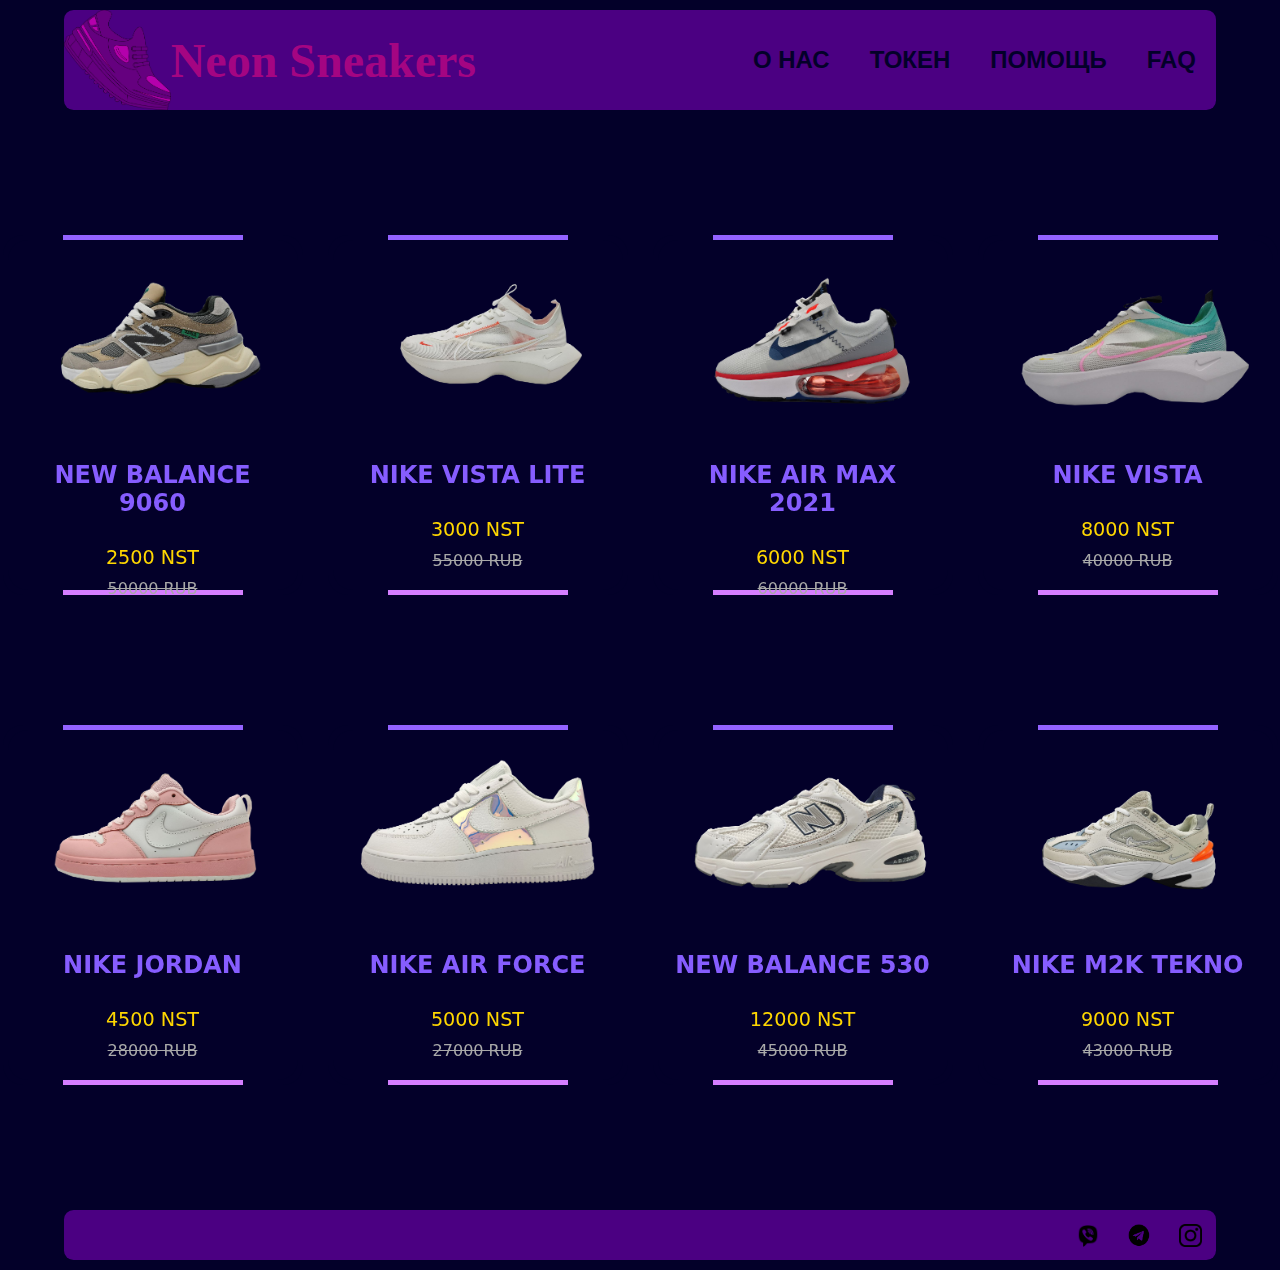
<file: index.html>
<!DOCTYPE html>
<html>
	<head>
		<meta charset="utf-8">
		<title>Neon</title>
		<link rel="stylesheet" href="styles.css">
	</head>
	<header>
		<nav class="top-menu">
			<img src="logo.png" class="logo">
			<h1><a href="index.html">Neon Sneakers</a></h1>
			<ul>
				<li><a href="about-us.html">О НАС</a></li>
				<li><a href="#">ТОКЕН</a></li>
				<li><a href="t.me/neon_help" target="_blank">ПОМОЩЬ</a></li>
				<li><a href="faq.html">FAQ</a></li>
			</ul>
		</nav>
	</header>

	<body>
		<div class="cards-container"></div>

		<footer>
			<a href="#">
			<img src="instagram.png" class="logos">
			</a>
			<a href="#">
			<img src="telegram.png" class="logos">
			</a>
			<a href="#">
			<img src="viber.png" class="logos">
			</a>

		</footer>

		<script src="script.js"></script>
	</body>
</html>
</file>
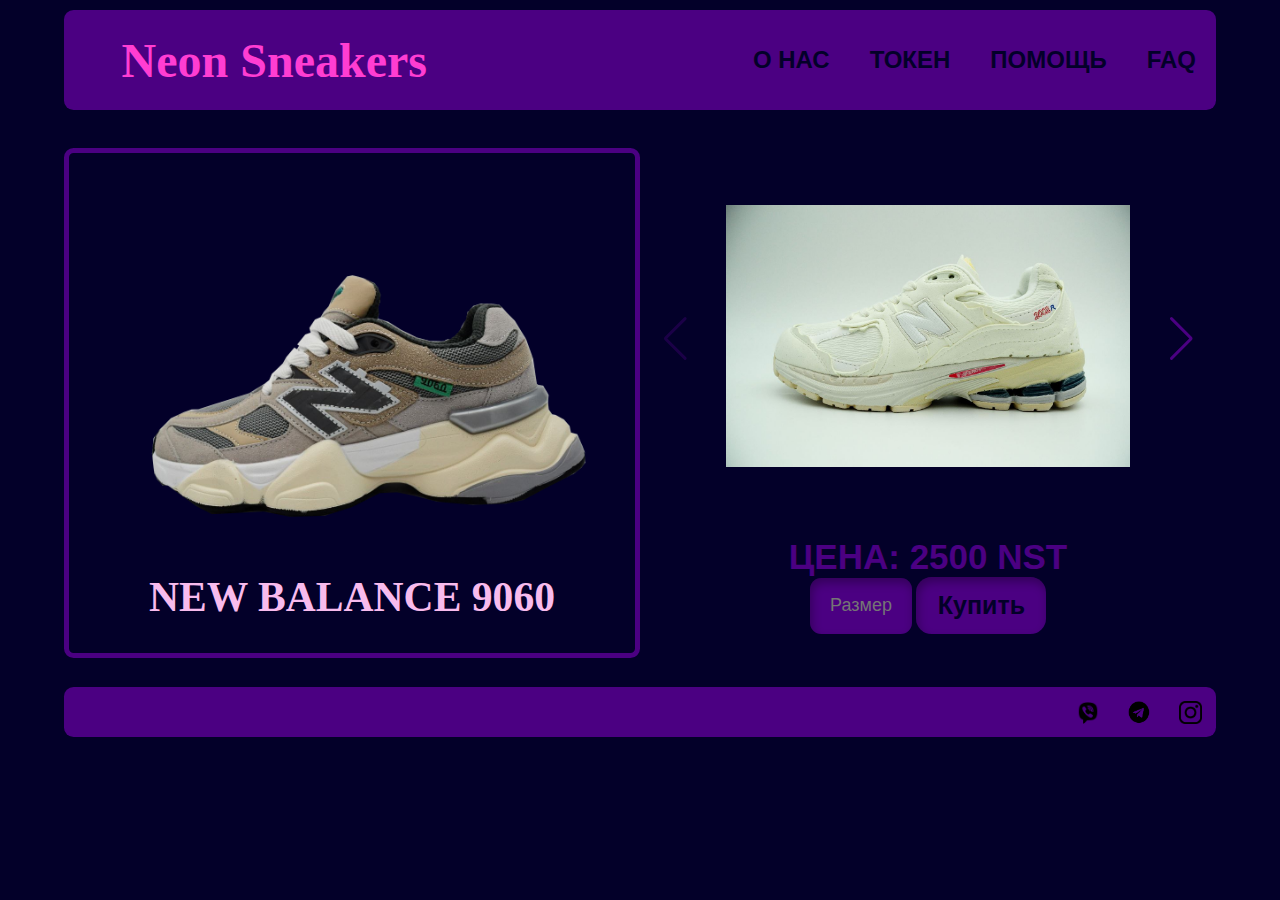
<file: 1cross.html>
<!DOCTYPE html>
<html>
	<head>
		<meta charset="utf-8">
		<title>cross1</title>
		<link rel="stylesheet" href="1cross.css">
		<link rel="stylesheet"  href="https://cdn.jsdelivr.net/npm/swiper@9/swiper-bundle.min.css"/>
	</head>
	<header>
		<nav class="top-menu">
			<h1><a href="index.html">Neon Sneakers</a></h1>
			<ul>
				<li><a href="about-us.html">О НАС</a></li>
				<li><a href="#">ТОКЕН</a></li>
				<li><a href="#">ПОМОЩЬ</a></li>
				<li><a href="faq.html">FAQ</a></li>
			</ul>
			
		</nav>
	</header>

	<body>
		<div class="card">
			<div class="image">
				<img src="1cross.png">
				<div class="name"><h1>NEW BALANCE 9060</h1></div>
			</div>

			<div class="description">
				<div id="galery">
					<div class="swiper mySwiper">
						<div class="swiper-wrapper">
							<div class="swiper-slide"><img src="swipe1.jpg"></div>
							<div class="swiper-slide"><img src="swipe2.jpg"></div>
							<div class="swiper-slide"><img src="swipe3.jpg"></div>	
						</div>
						<div class="swiper-button-next"></div>
						<div class="swiper-button-prev"></div>
					</div>
				</div>

				<div id="text">
					<span class="price">ЦЕНА: <a>2500 NST</a></span>
					<div class="desc">
						<input type="number" class="size" maxlength="2" oninput="this.value = this.value.slice(0, 2)" placeholder="Размер" autocomplete="off">
						<button class="buyButton">Купить</button>
					</div>
					
				</div>

			</div>
		</div>


	
		<script src="https://cdn.jsdelivr.net/npm/swiper@9/swiper-bundle.min.js"></script>
		<script src="1cross.js"></script>	
	</body>
		<footer>
			<a href="#">
			<img src="instagram.png" class="logos">
			</a>
			<a href="#">
			<img src="telegram.png" class="logos">
			</a>
			<a href="#">
			<img src="viber.png" class="logos">
			</a>

		</footer>
</html>
</file>
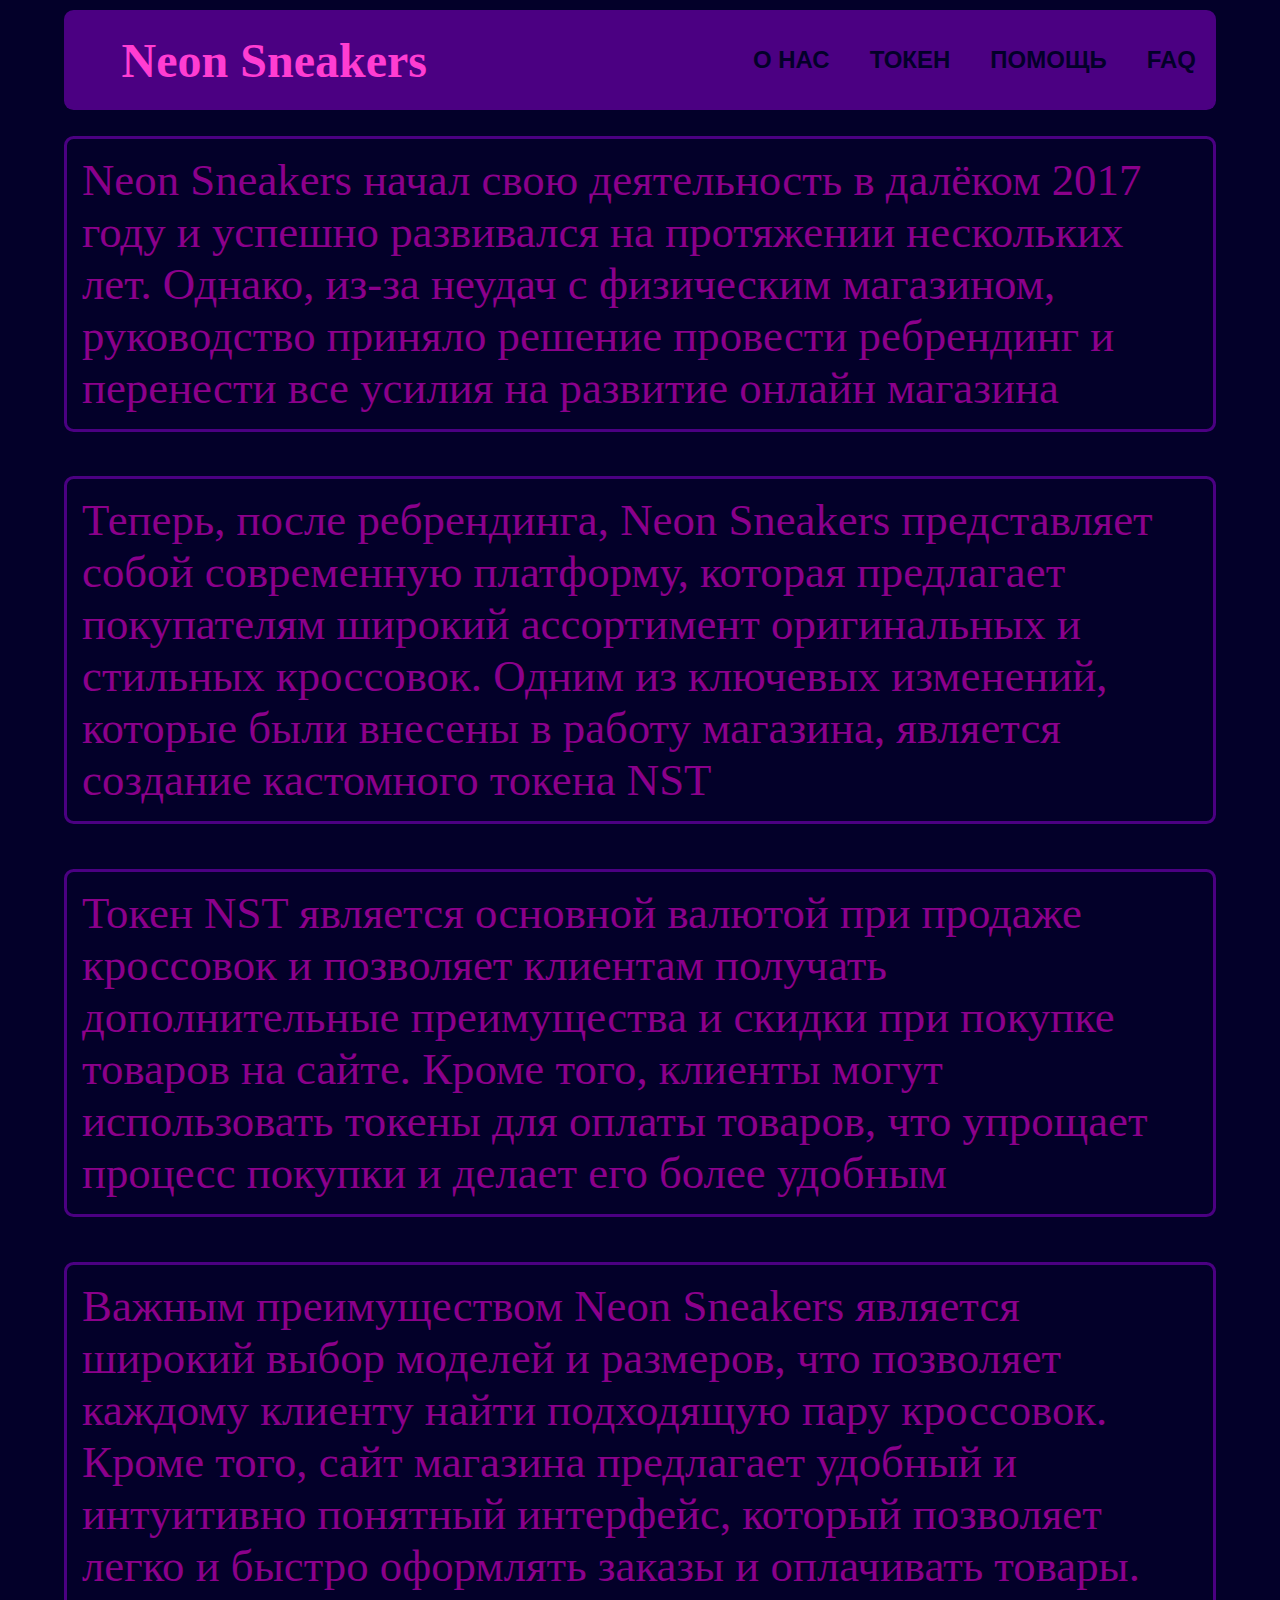
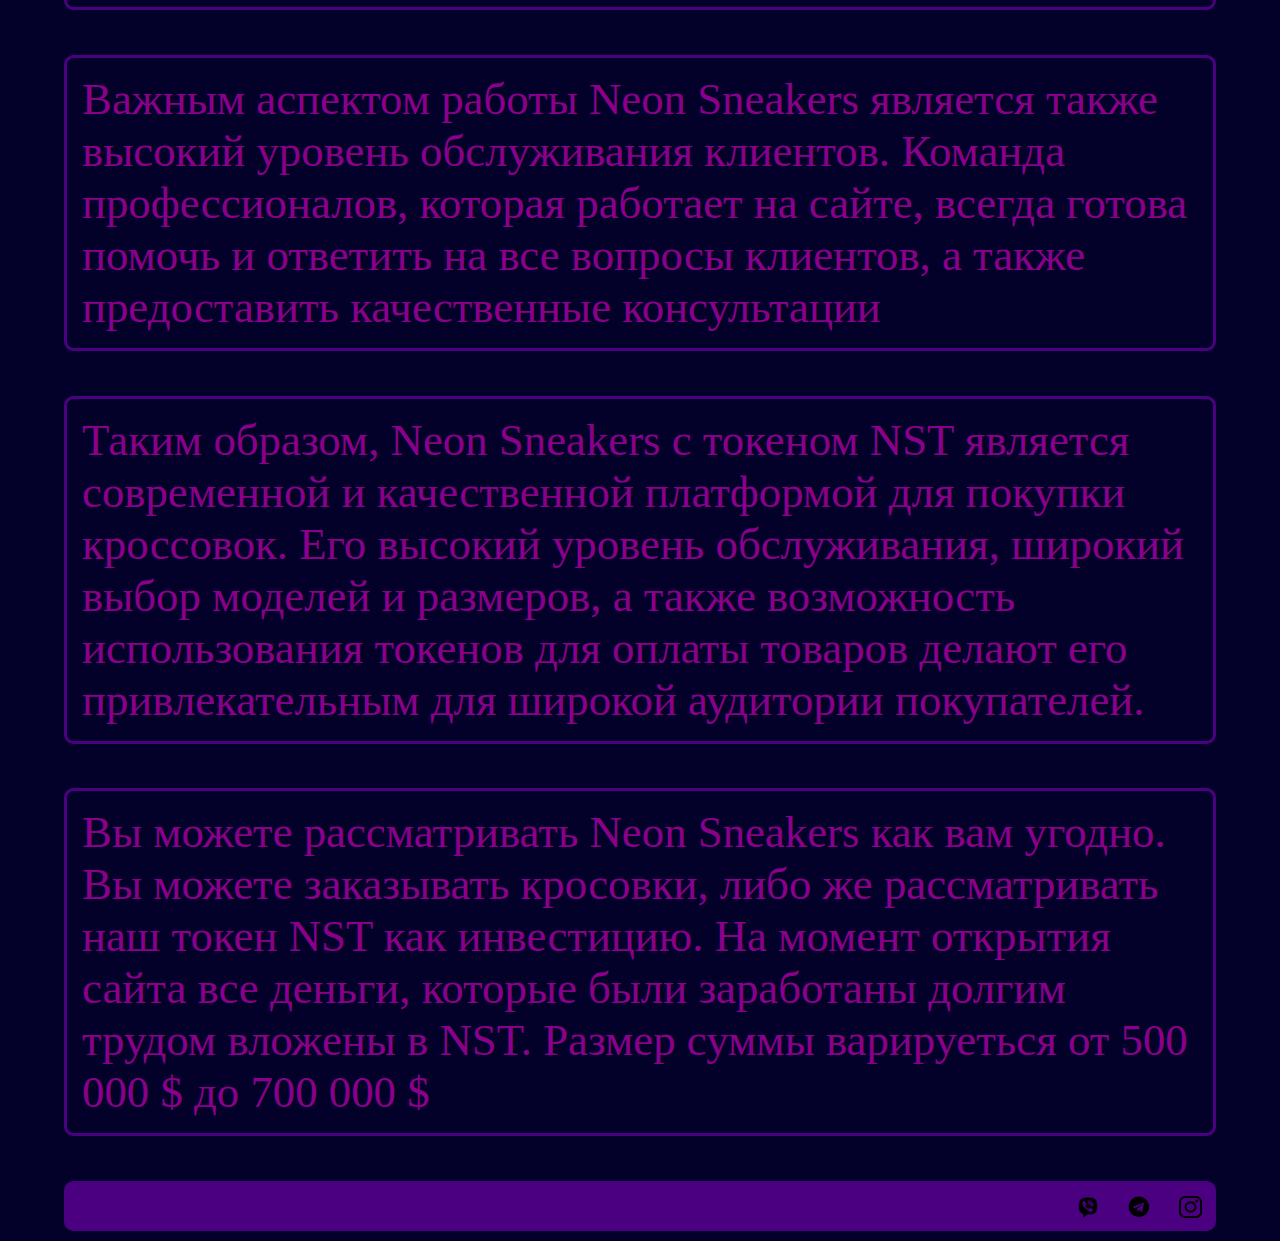
<file: about-us.html>
<!DOCTYPE html>
<html>
<head>
	<meta charset="utf-8">
	<title>О нас</title>
	<link rel="stylesheet" href="about-us.css">
	<header>
		<nav class="top-menu">
			<h1><a href="index.html">Neon Sneakers</a></h1>
			<ul>
				<li><a href="about-us.html">О НАС</a></li>
				<li><a href="#">ТОКЕН</a></li>
				<li><a href="#">ПОМОЩЬ</a></li>
				<li><a href="faq.html">FAQ</a></li>
			</ul>
		</nav>
	</header>
</head>
<body>
	<p class="about">Neon Sneakers начал свою деятельность в далёком 2017 году и успешно развивался на протяжении нескольких лет. Однако, из-за неудач с физическим магазином, руководство приняло решение провести ребрендинг и перенести все усилия на развитие онлайн магазина</p>
	<p class="about">Теперь, после ребрендинга, Neon Sneakers представляет собой современную платформу, которая предлагает покупателям широкий ассортимент оригинальных и стильных кроссовок. Одним из ключевых изменений, которые были внесены в работу магазина, является создание кастомного токена NST</p>
	<p class="about">Токен NST является основной валютой при продаже кроссовок и позволяет клиентам получать дополнительные преимущества и скидки при покупке товаров на сайте. Кроме того, клиенты могут использовать токены для оплаты товаров, что упрощает процесс покупки и делает его более удобным</p>
	<p class="about">Важным преимуществом Neon Sneakers является широкий выбор моделей и размеров, что позволяет каждому клиенту найти подходящую пару кроссовок. Кроме того, сайт магазина предлагает удобный и интуитивно понятный интерфейс, который позволяет легко и быстро оформлять заказы и оплачивать товары.</p>
	<p class="about">Важным аспектом работы Neon Sneakers является также высокий уровень обслуживания клиентов. Команда профессионалов, которая работает на сайте, всегда готова помочь и ответить на все вопросы клиентов, а также предоставить качественные консультации</p>
	<p class="about">Таким образом, Neon Sneakers с токеном NST является современной и качественной платформой для покупки кроссовок. Его высокий уровень обслуживания, широкий выбор моделей и размеров, а также возможность использования токенов для оплаты товаров делают его привлекательным для широкой аудитории покупателей.</p>
	<p class="about">Вы можете рассматривать Neon Sneakers как вам угодно. Вы можете заказывать кросовки, либо же рассматривать наш токен NST как инвестицию. На момент открытия сайта все деньги, которые были заработаны долгим трудом вложены в NST. Размер суммы варируеться от 500 000 $ до 700 000 $</p>
</body>
	<footer>
			<a href="#">
				<img src="instagram.png" class="logos">
			</a>
			<a href="#">
				<img src="telegram.png" class="logos">
			</a>
			<a href="#">
				<img src="viber.png" class="logos">
			</a>

		</footer>
</html>
</file>
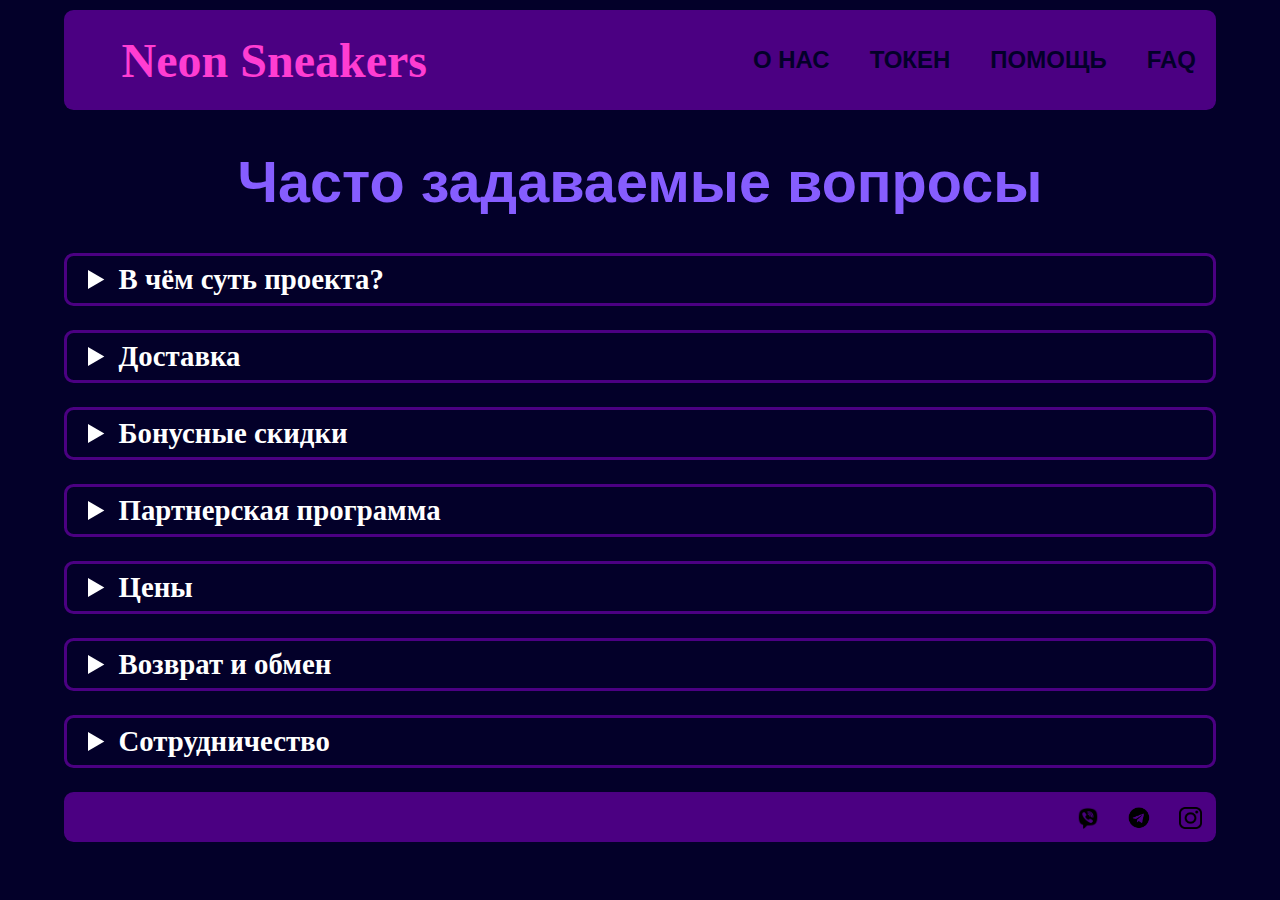
<file: faq.html>
<!DOCTYPE html>
<html>
<head>
	<meta charset="utf-8">
	<title>FAQ</title>
	<link rel="stylesheet" href="faq.css">
</head>
<body>
	<header>
		<nav class="top-menu">
			<h1><a href="index.html">Neon Sneakers</a></h1>
			<ul>
				<li><a href="about-us.html">О НАС</a></li>
				<li><a href="#">ТОКЕН</a></li>
				<li><a href="#">ПОМОЩЬ</a></li>
				<li><a href="faq.html">FAQ</a></li>
			</ul>
		</nav>
	</header>

	<main>
		<h1>Часто задаваемые вопросы</h1>
		<section
		class="faq-container"
		arial-label="Frequently Asked Questions">
		</section>
		<div class="faq-body">
			<details aria-expanded="false" class="faq-panel">
				<summary class="faq-label">В чём суть проекта?</summary>
				<div class="faq-panel-body">
					<p class="faq-panel-answer">Этот проект представляет собой интернет-магазин, который позволяет клиентам приобретать кроссовки, используя криптовалюту в качестве средства оплаты</p>

					<p class="faq-panel-answer">Для использования данного сервиса, клиенту необходимо выбрать желаемую модель кроссовок и произвести оплату, используя нашу собственную криптовалюту NST(Neon Sneakers Token) Когда оплата будет завершена, клиент получит подтверждение о покупке и информацию о доставке кроссовок</p>

					<p class="faq-panel-answer">Проект может быть особенно привлекателен для тех, кто является поклонником кроссовок и интересуется криптовалютой. Вместо использования традиционных способов оплаты, которые могут быть неудобны или затратны, клиенты могут быстро и легко произвести оплату, используя NST, и получить желаемую пару кроссовок</p>

					<p class="faq-panel-answer">Для обеспечения безопасности и защиты данных клиентов, проект использует современные технологии шифрования и безопасности. Кроме того, все кроссовки, предлагаемые в интернет-магазине, являются оригинальными и сертифицированными</p>

					<p class="faq-panel-answer">Таким образом, проект представляет собой удобный и безопасный способ приобретения кроссовок с использованием криптовалюты, что может быть особенно привлекательно для целевой аудитории, интересующейся данной тематикой.</p>
				</div>
			</details>
			<details aria-expanded="false" class="faq-panel">
				<summary class="faq-label">Доставка</summary>
				<div class="faq-panel-body">
					<p class="faq-panel-answer">Если вы приобрели кроссовки с помощью токена NST, то доставка товара осуществляется таким же способом, как и при оплате любой другой валютой или способом оплаты</p>

					<p class="faq-panel-answer">В зависимости от местоположения покупателя, могут быть использованы различные методы доставки, такие как наша курьерская доставка или почтовая служба. Возможность нашей курьерской доставки зависит от вашего местоположения, которое стоит уточнить при оформлении заказа. </p>

					<p class="faq-panel-answer">Важно отметить, что условия доставки могут отличаться в зависимости от выбранного метода доставки и местоположения покупателя. Поэтому перед оформлением заказа, рекомендуется внимательно ознакомиться с информацией о доставке во вкладке "FAQ"</p>

					<p class="faq-panel-answer">Кроме того, при оплате токеном NST возможно использование уникальных условий доставки или скидок, которые могут быть доступны только для держателей данного токена. Подробную информацию о таких условиях можно получить во вкладке "FAQ"</p>

					<p class="faq-panel-answer">В целом, доставка кроссовок, купленных с помощью токена NST, осуществляется таким же способом, как и при оплате любой другой валютой или способом оплаты. В случае возникновения каких-либо вопросов или проблем с доставкой, рекомендуется связаться с операторами магазина с помощью вкладки "Помощь" для получения дополнительной информации и помощи.</p>
				</div>
			</details>
						<details aria-expanded="false" class="faq-panel">
				<summary class="faq-label">Бонусные скидки</summary>
				<div class="faq-panel-body">
					<p class="faq-panel-answer">Бонусные скидки в размере до 25% доступны для постоянных покупателей, которые сделали более 3(трёх) заказов</p>
					<p class="faq-panel-answer">Также существуют скидки вплоть до 50% для держателей токена NST(уточняйте у оператора)</p>
				</div>
			</details>
						<details aria-expanded="false" class="faq-panel">
				<summary class="faq-label">Партнерская программа</summary>
				<div class="faq-panel-body">
					<p class="faq-panel-answer">Наша партнерская программа представляет собой возможность для пользователей заработать дополнительные деньги или токены NST, привлекая новых клиентов на сайт</p>

					<p class="faq-panel-answer">Принять участие в программе может любой желающий, для этого необходимо связаться с оператором во вкладке "Помощь". После регистрации, пользователю будет предоставлена уникальная ссылка, которую он может разместить на своих страницах в социальных сетях, блогах, форумах или на своем веб-сайте</p>

					<p class="faq-panel-answer">Когда новый клиент переходит по этой ссылке и осуществляет покупку на сайте, партнер получает вознаграждение в виде процента от продаж. Размер вознаграждения зависит от количества заказов и может доходить вплоть до 20% от цены товара</p>

					<p class="faq-panel-answer">Также, существуют личные партнерские программы, которые нужно обговаривать напрямую с продавцом. Чтобы связаться с продавцом, попросите его контакты у оператора во вкладке "Помощь" </p>

					<p class="faq-panel-answer">Партнерская программа может быть особенно привлекательной для людей, которые имеют свой блог или активно присутствуют в социальных сетях. Привлекая новых клиентов на сайт, партнер может не только получить дополнительный доход, но также помочь продвижению сайта продажи</p>

					<p class="faq-panel-answer">Важно отметить, что для того, чтобы успешно привлекать клиентов и зарабатывать на партнерской программе, партнер должен активно рекламировать сайт и предоставлять клиентам полезную информацию о кроссовках и условиях покупки</p>

					<p class="faq-panel-answer">Таким образом, наша партнерская программа представляет собой привлекательную возможность заработка дополнительного дохода, используя свои навыки в интернет-маркетинге и привлекая новых клиентов</p>
				</div>
			</details>
						<details aria-expanded="false" class="faq-panel">
				<summary class="faq-label">Цены</summary>
				<div class="faq-panel-body">
					<p class="faq-panel-answer">Самым задаваемым вопросом среди покупателей являеться "Почему так дешево?"</p>
					<p class="faq-panel-answer"> Цена может сильно отличаться от цен в обычных магазинах. Почему же так?</p>
					<p class="faq-panel-answer">Наша главная задача - сделать кросовки доступными.
					Абсолютно вся чистая прибыль от продажи кросовок уходит в капитализацию токена NST. Сответственно, мы не получаем прибыль с продаж напрямую </p>
					<p class="faq-panel-answer">Исходя из этого, мы рассматриваем токен NST, как долгосрочную инвестицию. Поэтому мы можем позволить себе продажу товара с ценой, которая сильно отличаеться от цен конкурентов</p>
					<p class="faq-panel-answer">Мы верим, что когда-нибуть NST станет почвой для разработки новых площадок для продаж кросовок. Текущую капитализацию и цену токена NST вы можете посмотреть во вкладке "Токен"</p>
				</div>
			</details>
						<details aria-expanded="false" class="faq-panel">
				<summary class="faq-label">Возврат и обмен</summary>
				<div class="faq-panel-body">
					<p class="faq-panel-answer">В случае, если клиент не удовлетворен купленным товаром по какой-либо причине, ему предоставляется возможность вернуть товар и получить обратно свои деньги или обменять товар на другой</p>

					<p class="faq-panel-answer">Чтобы обеспечить максимальный комфорт для покупателей, Neon Sneakers устанавливает простые и понятные правила возврата и обмена товаров. Клиенту необходимо соблюдать определенные условия, чтобы воспользоваться этими услугами</p>

					<p class="faq-panel-answer">Срок возврата - 21 день с момента получения товара</p>

					<p class="faq-panel-answer">Для того, чтобы вернуть товар, клиент должен связаться с оператором во вкладке "Помощь" и получить инструкции по возврату. В большинстве случаев, клиенту нужно отправить товар обратно на склад магазина, после чего ему будет возвращена стоимость товара</p>

					<p class="faq-panel-answer">Если клиент хочет обменять товар на другой, он должен связаться с оператором во вкладке "Помощь" и получить инструкции по обмену. Обычно, для обмена товара клиент должен также отправить товар обратно на склад магазина, а затем выбрать новый товар из ассортимента сайта</p>

					<p class="faq-panel-answer">Срок обмена - 21 день с момента получения товара</p>

					<p class="faq-panel-answer">Важно отметить, что товар должен быть возвращен или обменен в оригинальной упаковке, без признаков использования или повреждений. Поэтому перед покупкой кроссовок необходимо убедиться, что их размер и модель соответствуют желаемым параметрам</p>

					<p class="faq-panel-answer">Таким образом, Neon Sneakers обеспечивает простые и понятные правила возврата и обмена товаров, чтобы клиенты могли чувствовать себя уверенно при покупке и быть удовлетворены качеством и услугами, которые они получают</p>
				</div>
			</details>
						<details aria-expanded="false" class="faq-panel">
				<summary class="faq-label">Сотрудничество</summary>
				<div class="faq-panel-body">
					<p class="faq-panel-answer">Условия сотрудничества индивидуальны. Уточняйте их у оператора во вкладке "Помощь"</p>
				</div>
			</details>
		</div>
	</main>

	<footer>
		<a href="#">
			<img src="instagram.png" class="logos">
		</a>			
		<a href="#">
			<img src="telegram.png" class="logos">
		</a>
		<a href="#">			
			<img src="viber.png" class="logos">
		</a>
	</footer>
</body>
</html>
</file>
<file: styles.css>
/*Скроллбар*/
::-webkit-scrollbar {
  width: 8px;
}

::-webkit-scrollbar-track {
  background-color: #030029;
}

::-webkit-scrollbar-thumb {
  background-color: #4B0082;
  border-radius: 5px;
}
/*Скроллбар*/

body {
  background-color: #030029;
  margin: 0;
}

.cards-container {
  margin-top: 100px;
  margin-bottom: 100px;
  display: grid;
  grid-template-columns: repeat(auto-fit, minmax(300px, 1fr));
  grid-row-gap: 80px;
  grid-column-gap: 20px ;
  justify-items: center;
  align-items: center;
  min-height: 100vh;
}


.card-content img {
  max-width: 100%;
  max-height: 100%;
}

.card-content h2,
.card-content p,
.card-content s {
  padding: 5px 0;
}

.card-content h2 {
  margin-bottom: 10px;
  color: #865dff;
  font-size: 1.5rem;
}

.card-content p {
  margin-bottom: -10px;
  font-size: 1.2rem;
  color: #ffd700;
}

.card-content s {
  color: #a9a9a9;
  font-size: 1rem;
}

.card {
  width: 100%;
  max-width: 300px;
  height: 360px;
  background-color: #030029;
  position: relative;
  border-radius: 20px;
  display: grid;
  place-items: center;
  margin: 0 auto;
  overflow: hidden;
}

.card::before{
	content: "";
	position: absolute;
	width: 180px;
	height: 140%;
	background-image: linear-gradient(
		180deg,
		#865dff,
		#e384ff
	);
	animation: rotate 4s linear infinite;
	transform-origin: center center; 
 	will-change: transform; 
}
.card::after{
	content: "";
	position: absolute;
	inset: 5px;
	background-color: #030029;
	border-radius: inherit;
}
.card-content {
  position: relative;
  z-index: 1; 
  color: #FFFFFF;
  font-family: system-ui;
  font-size: 2rem;
  text-transform: uppercase;
  text-align: center;
  padding: 20px;
  border-radius: 8px;
}
.card:hover {
  border-radius: 20px;
  background-color: black;
}


@keyframes rotate{
	0% {
		transform: rotate(0deg);
	}
	50%{
		transform: rotate(180deg);
	}
	100%{
		transform: rotate(360deg);
	}
}
.card-content{
  text-decoration: none;
}

/*Заглавление*/

.top-menu{
  margin-top: 10px;
  margin-left: 5%;
  display: flex;
	background-color: #4B0082;
	height: 100px;
	width: 90%;
	border-radius: 0.6rem;
  position: relative;
  align-items: center;
  
}
.top-menu ul{
  max-width: 500px;
  position: absolute;
  right: 0;
	list-style: none;
	padding: 0;
	display: flex;
  list-style: none;
}

.top-menu li {
  margin: 20px;

}
.top-menu li a{
  color: #030029;
  text-decoration: none;
  font-family: Gill Sans, sans-serif;
  font-weight: bold;
  font-size: 1.5em;
  display: block;
}
li a:hover {
  background-color: #4B0082;
  color: #865dff;
  border-radius: 5px;
}
@media screen and (max-width: 960px) {
  .top-menu ul {
    display: none;
  }
  .top-menu h1 a{
    text-align: center;
  }
}
.top-menu h1 {
  font-size: 3rem;
  margin-left: 0;
}
.top-menu h1 a{
  text-decoration: none;
  color: #a40582;
}
h1 a:hover{
  background-color: #4B0082;
  color: #865dff;
  border-radius: 5px;

}
.top-menu .logo{
  max-width: 100%;
  max-height: 100%;
  margin-left: 0;
}
/*Заглавление*/

/*Футер*/


footer {
	border-radius: 0.6rem;
  background-color: #4B0082; 
  height: 50px; 
  width: 90%;
  margin: auto;
  margin-bottom: 10px;
  justify-content: space-between;
  align-items: center;
}
.logos{
	max-width: 45%;
	max-height: 45%;
	padding: 0.9rem;
	float: right;

}

/*Футер*/
</file>
<file: 1cross.css>
/*Скроллбар*/
::-webkit-scrollbar {
  width: 8px;
}

::-webkit-scrollbar-track {
  background-color: #030029;
}

::-webkit-scrollbar-thumb {
  background-color: #4B0082;
  border-radius: 5px;
}
/*Скроллбар*/

body {
  background-color: #030029;
  margin: 0;
}
/*Заглавление*/

.top-menu{
  margin-top: 10px;
  margin-left: 5%;
  display: flex;
  background-color: #4B0082;
  height: 100px;
  width: 90%;
  border-radius: 0.6rem;
  position: relative;
  align-items: center;
  
}
.top-menu ul{
  max-width: 500px;
  position: absolute;
  right: 0;
  list-style: none;
  padding: 0;
  display: flex;
  list-style: none;
}

.top-menu li {
  margin: 20px;

}
.top-menu li a{
  color: #030029;
  text-decoration: none;
  font-family: Gill Sans, sans-serif;
  font-weight: bold;
  font-size: 1.5em;
  display: block;
}
li a:hover {
  background-color: #4B0082;
  color: #865dff;
  border-radius: 5px;
}
@media screen and (max-width: 960px) {
  .top-menu ul {
    display: none;
  }
}
.top-menu h1 {
  font-size: 3rem;
  margin-left: 5%;
}
.top-menu h1 a{
  text-decoration: none;
  color: #ff3dd2;
}
h1 a:hover{
  background-color: #4B0082;
  color: #865dff;
  border-radius: 5px;

}
/*Заглавление*/

/*Футер*/


footer {
  border-radius: 0.6rem;
  background-color: #4B0082; 
  height: 50px; 
  width: 90%;
  margin: auto;
  margin-bottom: 10px;
}
.logos{
  max-width: 45%;
  max-height: 45%;
  padding: 0.9rem;
  float: right;

}

/*Футер*/
.card{
  position: relative;
  width: 90%;
  height: 500px;
  margin: auto;
  margin-top: 3%;
  margin-bottom: 3%;
  display: flex;
  justify-content: space-between;
  }
.card .image .name{
  overflow-wrap: break-word;
  font-size: 1.3rem;
  position: absolute;
  bottom: 0;
  color: #f8bbed;
}
.card .description{
  position: relative;
  display: flex;
  flex-direction: column;
  height: 100%;
  width: 50%;
}
.card .image{
  justify-content: center;
  align-items: center;
  text-align: center;
  display: flex;
  height: 100%;
  width: 50%;
  border: 5px solid #4B0082;
  border-radius: 0.6rem;
}
.card .image img{
  max-width: 100%;
  max-height: 100%;
}
.description #galery{
  height: 75%;
  width: 100%;
  flex-grow: 1;
  display: flex;
  justify-content: space-between;
}

.description #galery .swiper{
  height: 100%;
  width: 100%;
}
.description #galery .swiper-slide{
  text-align: center;
  background: #030029;
  font-size: 18px;
  display: flex;
  justify-content: center;
  align-items: center;
}
.description #galery .swiper-slide img{
  display: block;
  width: 70%;
  height: 70%;
  object-fit: cover;
  margin: 0 auto;
}
.description #text{
  text-align: center;
  flex-direction: column;
  display: flex;
  justify-content: center;
  align-items: center;
  position: relative;
  height: 25%;
  width: 100%;
}

.card .description #text .buyButton{
  display: inline-block;
  vertical-align: middle;
  width: 35%;
  height: 100%;
  background: #4B0082;
  color: #030029;
  border: none;
  border-radius: 0.625em;
  font-size: 25px;
  font-weight: bold;
  cursor: pointer;
  position: relative;
  z-index: 1;
  overflow: hidden;
  box-shadow: inset 2px 5px 10px rgba(0,0,0,0.3);
  transition: 300ms ease-in-out;
}

button:hover {
 color: black;
}

button:after {
 content: "";
 background: white;
 position: absolute;
 z-index: -1;
 left: -20%;
 right: -20%;
 top: 0;
 bottom: 0;
 transform: skewX(-45deg) scale(0, 1);
 transition: all 0.5s;
}

button:hover:after {
 transform: skewX(-45deg) scale(1, 1);
 -webkit-transition: all 0.5s;
 transition: all 0.5s;
}
.price{
  display: inline-block;
  font-size: 35px;
  font-weight: bold;
  color: #4B0082;
  font-family: Gill Sans, sans-serif;
  font-weight: bold;
}
.size {
  text-align: center;
  display: inline-block;
  vertical-align: middle;
  width: 18%;
  font-size: 18px;
  height: 35%;
  border: none;
  outline: none;
  border-radius: 0.625em;
  padding: 1em;
  background-color: #4B0082;
  box-shadow: inset 2px 5px 10px rgba(0,0,0,0.3);
  transition: 300ms ease-in-out;
}

.size:focus {
  background-color: white;
  transform: scale(1.05);
}
input[type="number"]::-webkit-inner-spin-button,
input[type="number"]::-webkit-outer-spin-button {
  -webkit-appearance: none;
  margin: 0;
}
.description #galery .swiper .swiper-button-next,
.description #galery .swiper .swiper-button-prev {
  color: #4B0082;
  width: 50px;
  height: 50px;
}
</file>
<file: about-us.css>
/*Скроллбар*/
::-webkit-scrollbar {
  width: 8px;
}

::-webkit-scrollbar-track {
  background-color: #030029;
}

::-webkit-scrollbar-thumb {
  background-color: #4B0082;
  border-radius: 5px;
}
/*Скроллбар*/

body {
  background-color: #030029;
  margin: 0;
}
/*Заглавление*/

.top-menu{
  margin-top: 10px;
  margin-left: 5%;
  display: flex;
  background-color: #4B0082;
  height: 100px;
  width: 90%;
  border-radius: 0.6rem;
  position: relative;
  align-items: center;
  
}
.top-menu ul{
  max-width: 500px;
  position: absolute;
  right: 0;
  list-style: none;
  padding: 0;
  display: flex;
  list-style: none;
}

.top-menu li {
  margin: 20px;

}
.top-menu li a{
  color: #030029;
  text-decoration: none;
  font-family: Gill Sans, sans-serif;
  font-weight: bold;
  font-size: 1.5em;
  display: block;
}
li a:hover {
  background-color: #4B0082;
  color: #865dff;
  border-radius: 5px;
}
@media screen and (max-width: 960px) {
  .top-menu ul {
    display: none;
  }
  .top-menu h1 a{
    text-align: center;
  }
}
.top-menu h1 {
  font-size: 3rem;
  margin-left: 5%;
}
.top-menu h1 a{
  text-decoration: none;
  color: #ff3dd2;
}
h1 a:hover{
  background-color: #4B0082;
  color: #865dff;
  border-radius: 5px;

}
/*Заглавление*/

/*Футер*/


footer {
  border-radius: 0.6rem;
  background-color: #4B0082; 
  height: 50px; 
  width: 90%;
  margin: auto;
  margin-bottom: 10px;
  justify-content: space-between;
  align-items: center;
}
.logos{
  max-width: 45%;
  max-height: 45%;
  padding: 0.9rem;
  float: right;

}

/*Футер*/

.about{
  color: darkmagenta;
  padding: 15px;
  margin-top: 2%;
  margin-left: 5%;
  margin-right: 5%;
  font-size: 2.8rem;
  border: 3px solid #4B0082;
  border-radius: 0.6rem;
}
</file>
<file: faq.css>
body {
  background-color: #030029;
  margin: 0;
  position: relative;
}

/*Скроллбар*/
::-webkit-scrollbar {
  width: 8px;
}

::-webkit-scrollbar-track {
  background-color: #030029;
}

::-webkit-scrollbar-thumb {
  background-color: #4B0082;
  border-radius: 5px;
}
/*Скроллбар*/
/*Заглавление*/

.top-menu{
  margin-top: 10px;
  margin-left: 5%;
  display: flex;
  background-color: #4B0082;
  height: 100px;
  width: 90%;
  border-radius: 0.6rem;
  position: relative;
  align-items: center;
  
}
.top-menu ul{
  max-width: 500px;
  position: absolute;
  right: 0;
  list-style: none;
  padding: 0;
  display: flex;
  list-style: none;
}

.top-menu li {
  margin: 20px;

}
.top-menu li a{
  color: #030029;
  text-decoration: none;
  font-family: Gill Sans, sans-serif;
  font-weight: bold;
  font-size: 1.5em;
  display: block;
}
li a:hover {
  background-color: #4B0082;
  color: #865dff;
  border-radius: 5px;
}
@media screen and (max-width: 960px) {
  .top-menu ul {
    display: none;
  }
}
.top-menu h1 {
  font-size: 3rem;
  margin-left: 5%;
}
.top-menu h1 a{
  text-decoration: none;
  color: #ff3dd2;
}
h1 a:hover{
  background-color: #4B0082;
  color: #865dff;
  border-radius: 5px;

}
/*Заглавление*/
.faq-body{
  margin-top: 2%;
  margin-left: 5%;
  max-width: 90%;
}

.faq-panel{
  padding: 7px 21px;
  margin-bottom: 24px;
  border: 3px solid #4B0082;
  border-radius: 0.6rem;
  max-height: 38px;
  overflow: hidden;
  transition: max-height 0.3s ease-out;
}
.faq-panel[open]{
  max-height: 1000px;
  transition: max-height 1s ease-in;
}
.faq-label{
  cursor: pointer;
  font-size: 1.8rem;
  color: #ffffff;
  font-weight: bold;
}
.faq-panel-answer{
  font-size: 1.6rem;
  color: #865dff;
}

main h1{
  text-align: center;
  font-size: 3.6rem;
  color: #865dff;
  font-family: Gill Sans, sans-serif;
  font-weight: bold;
}

/*Футер*/


footer {
  border-radius: 0.6rem;
  background-color: #4B0082; 
  height: 50px; 
  width: 90%;
  margin: auto;
  margin-bottom: 10px;
  justify-content: space-between;
  align-items: center;
}
.logos{
  max-width: 45%;
  max-height: 45%;
  padding: 0.9rem;
  float: right;

}

/*Футер*/
</file>
